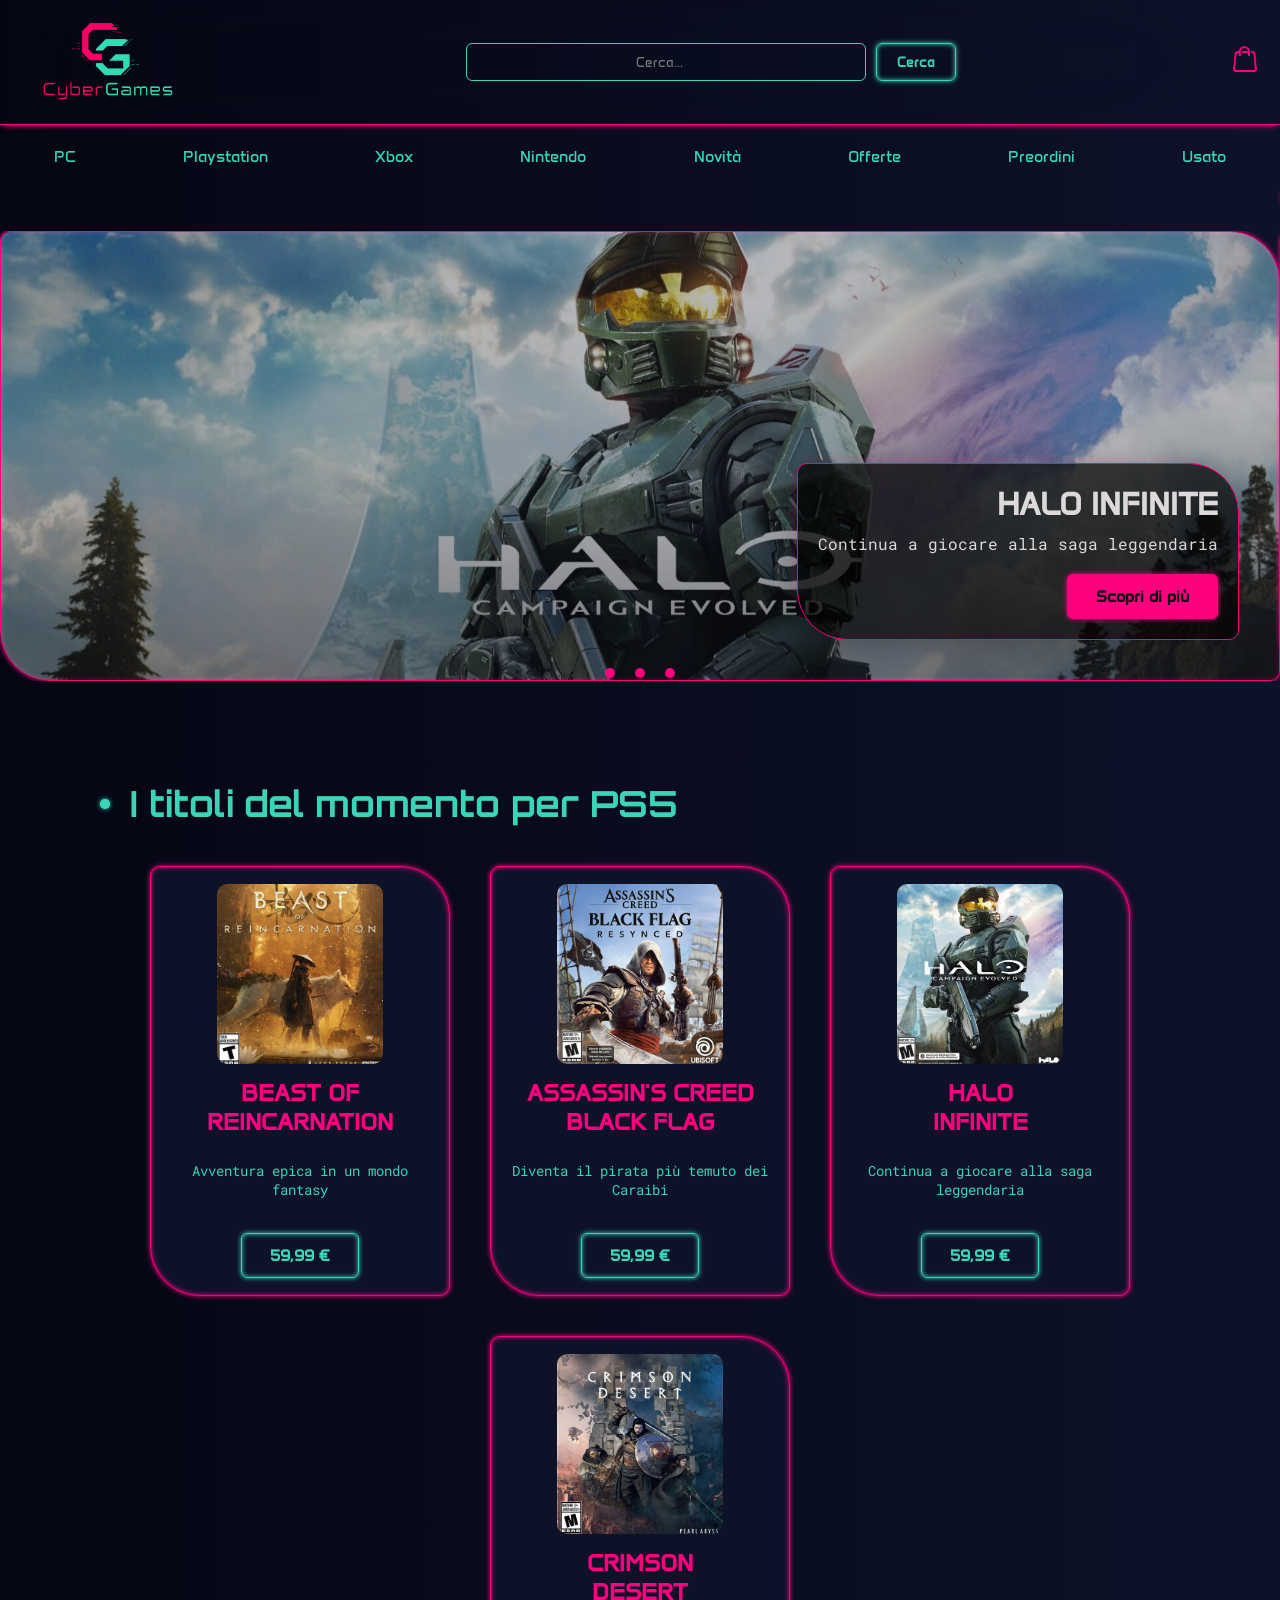
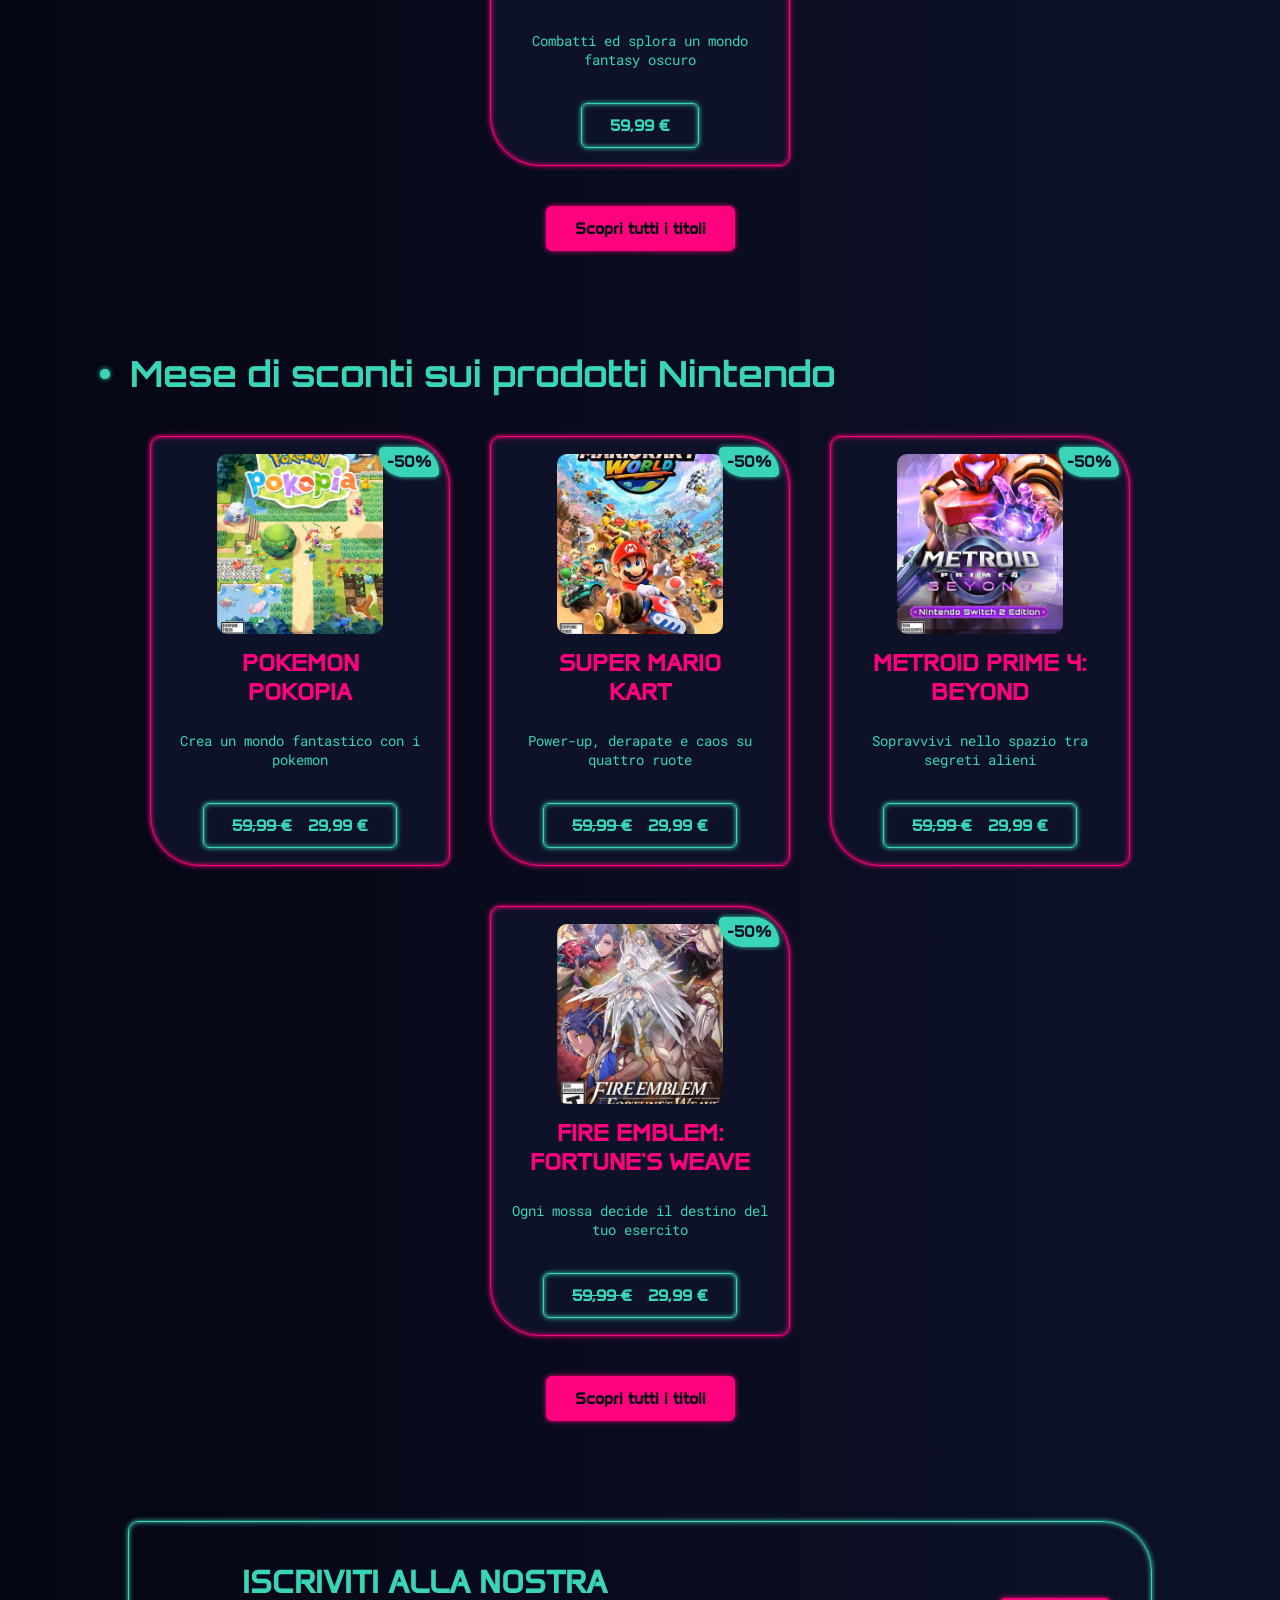
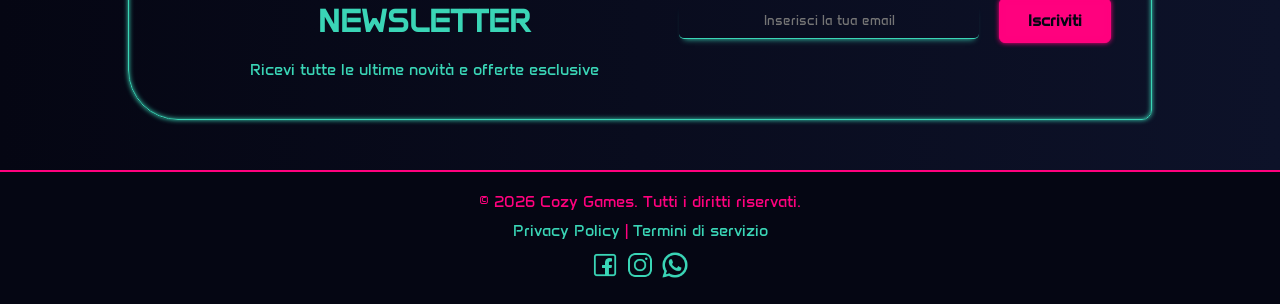
<file: index.html>
<!DOCTYPE html>
<html lang="it">

<head>
    <meta charset="UTF-8">
    <meta name="viewport" content="width=device-width, initial-scale=1.0">
    <title>CyberGames</title>
    <link rel="stylesheet" href="style.css">
    <link rel="preconnect" href="https://fonts.googleapis.com">
    <link rel="preconnect" href="https://fonts.gstatic.com" crossorigin>
    <link
        href="https://fonts.googleapis.com/css2?family=Anta&family=Orbitron:wght@400..900&family=Roboto+Mono:ital,wght@0,100..700;1,100..700&display=swap"
        rel="stylesheet">
</head>
<body>

    <input type="checkbox" id="nav-toggle" class="nav-toggle">

    <header>
        <a href="videogame.html"><img id="logo" src="images/logo.png" alt="logo"></a>
        <form id="search-form" role="search">
            <input type="search" placeholder="Cerca...">
            <button type="submit">Cerca</button>
        </form>
        <a href="#"><img src="icons/bag.png" alt="" class="icon-small"></a>
        <label for="nav-toggle" class="hamburger">
            <span></span>
            <span></span>
            <span></span>
        </label>
    </header>
    <nav>
        <ul>
            <li><a href="#">PC</a></li>
            <li><a href="#">Playstation</a></li>
            <li><a href="#">Xbox</a></li>
            <li><a href="#">Nintendo</a></li>
            <li><a href="#">Novità</a></li>
            <li><a href="#">Offerte</a></li>
            <li><a href="#">Preordini</a></li>
            <li><a href="#">Usato</a></li>
        </ul>
    </nav>

    <main>

        <!-- BANNER -->

        <div id="banner-header">
            <div class="testo-scorrevole">Solo per il mese di agosto sconti fino al 50% su tutti i titoli Nintendo</div>
        </div>

        <!-- CAROSSELLO -->

        <div class="slider-container">
            <input type="radio" name="slider" id="slide1" checked>
            <input type="radio" name="slider" id="slide2">
            <input type="radio" name="slider" id="slide3">
            <div class="image-container">
                <!-- Slide 1 -->
                <div class="slide">
                    <img src="images/halo-cover.jpg" class="slider-image" />
                    <div class="slide-overlay">
                        <h2>Halo Infinite</h2>
                        <p>Continua a giocare alla saga leggendaria</p>
                        <button type="button" class="slide-btn">Scopri di più</button>
                    </div>
                </div>
                <!-- Slide 2 -->
                <div class="slide">
                    <img src="images/beast-of-reincarnation-cover.jpg" class="slider-image" />
                    <div class="slide-overlay">
                        <h2>Beast of Reincarnation</h2>
                        <p>Avventura epica in un mondo fantasy</p>
                        <button type="button" class="slide-btn">Scopri di più</button>
                    </div>
                </div>
                <!-- Slide 3 -->
                <div class="slide">
                    <img src="images/assassin-s-creed-black-flag-resynced-pc-cover.jpg" class="slider-image" />
                    <div class="slide-overlay">
                        <h2>Assassin's Creed Black Flag</h2>
                        <p>Diventa il pirata più temuto</p>
                        <button type="button" class="slide-btn">Scopri di più</button>
                    </div>
                </div>

            </div>
            <div class="button-container">
                <label for="slide1" class="slider-change"></label>
                <label for="slide2" class="slider-change"></label>
                <label for="slide3" class="slider-change"></label>
            </div>
        </div>

        <div class="main-title">
            <span class="dot"></span>
            <h2>I titoli del momento per PS5</h2>
        </div>

        <div class="card-container">
            <div class="card card-ps5">
                <img src="images/beast-of-reincarnation-game.jpg" alt="Beast of Reincarnation cover">
                <h2>Beast of Reincarnation</h2>
                <p>Avventura epica in un mondo fantasy</p>
                <button type="button">59,99 €</button>
            </div>
            <div class="card card-ps5">
                <img src="images/assassin-s-creed-game.jpg" alt="Assassin's Creed Black Flag cover">
                <h2>Assassin's Creed Black Flag</h2>
                <p>Diventa il pirata più temuto dei Caraibi</p>
                <button type="button">59,99 €</button>
            </div>
            <div class="card card-ps5">
                <img src="images/halo-game.png" alt="Halo Infinite cover">
                <h2>Halo <br> Infinite</h2>
                <p>Continua a giocare alla saga leggendaria</p>
                <button type="button">59,99 €</button>
            </div>
            <div class="card card-ps5">
                <img src="images/crimson-desert-game.jpg" alt="Crimson Desert cover">
                <h2>Crimson <br> Desert</h2>
                <p>Combatti ed splora un mondo fantasy oscuro</p>
                <button type="button">59,99 €</button>
            </div>
        </div>

        <button type="button" class="generic-button">Scopri tutti i titoli</button>

        <div class="main-title">
            <span class="dot"></span>
            <h2>Mese di sconti sui prodotti Nintendo</h2>
        </div>

        <div class="card-container">
            <div class="card card-nintendo">
                <img src="images/pokopia-game.png" alt="Pokopia cover">
                <div class="sconto">-50%</div>
                <h2>Pokemon <br> Pokopia</h2>
                <p>Crea un mondo fantastico con i pokemon</p>
                <button type="button"><del>59,99 €</del>&emsp;29,99 €</button>
            </div>
            <div class="card card-nintendo">
                <img src="images/mario-kart-game.png" alt="Mario Kart cover">
                <div class="sconto">-50%</div>
                <h2>Super Mario <br> Kart</h2>
                <p>Power-up, derapate e caos su quattro ruote</p>
                <button type="button"><del>59,99 €</del>&emsp;29,99 €</button>
            </div>
            <div class="card card-nintendo">
                <img src="images/metroid-game-avif.png" alt="Metroid cover">
                <div class="sconto">-50%</div>
                <h2>Metroid Prime 4: Beyond</h2>
                <p>Sopravvivi nello spazio tra segreti alieni</p>
                <button type="button"><del>59,99 €</del>&emsp;29,99 €</button>
            </div>
            <div class="card card-nintendo">
                <img src="images/fire-emblem.png" alt="Fire Emblem cover">
                <div class="sconto">-50%</div>
                <h2>Fire Emblem: Fortune's Weave</h2>
                <p>Ogni mossa decide il destino del tuo esercito</p>
                <button type="button"><del>59,99 €</del>&emsp;29,99 €</button>
            </div>
        </div>

        <button type="button" class="generic-button">Scopri tutti i titoli</button>

        <div id="newsletter-container">
            <div id="newsletter-caption">
                <h2>Iscriviti alla nostra newsletter</h2>
                <p>Ricevi tutte le ultime novità e offerte esclusive</p>
            </div>
            <form id="newsletter-form">
                <input type="email" placeholder="Inserisci la tua email" required>
                <button type="submit" class="generic-button">Iscriviti</button>
            </form>
        </div>
    </main>
    <footer>
        <div>
            <p>&copy; 2026 Cozy Games. Tutti i diritti riservati.</p>
        </div>
        <div>
            <a href="#">Privacy Policy</a> | <a href="#">Termini di servizio</a>
        </div>
        <div>
            <a href="#"><img src="icons/facebook.png" alt="" class="icon-small"></a>
            <a href="#"><img src="icons/instagram.png" alt="" class="icon-small"></a>
            <a href="#"><img src="icons/whatsapp.png" alt="" class="icon-small"></a>
        </div>
    </footer>

</body>

</html>
</file>
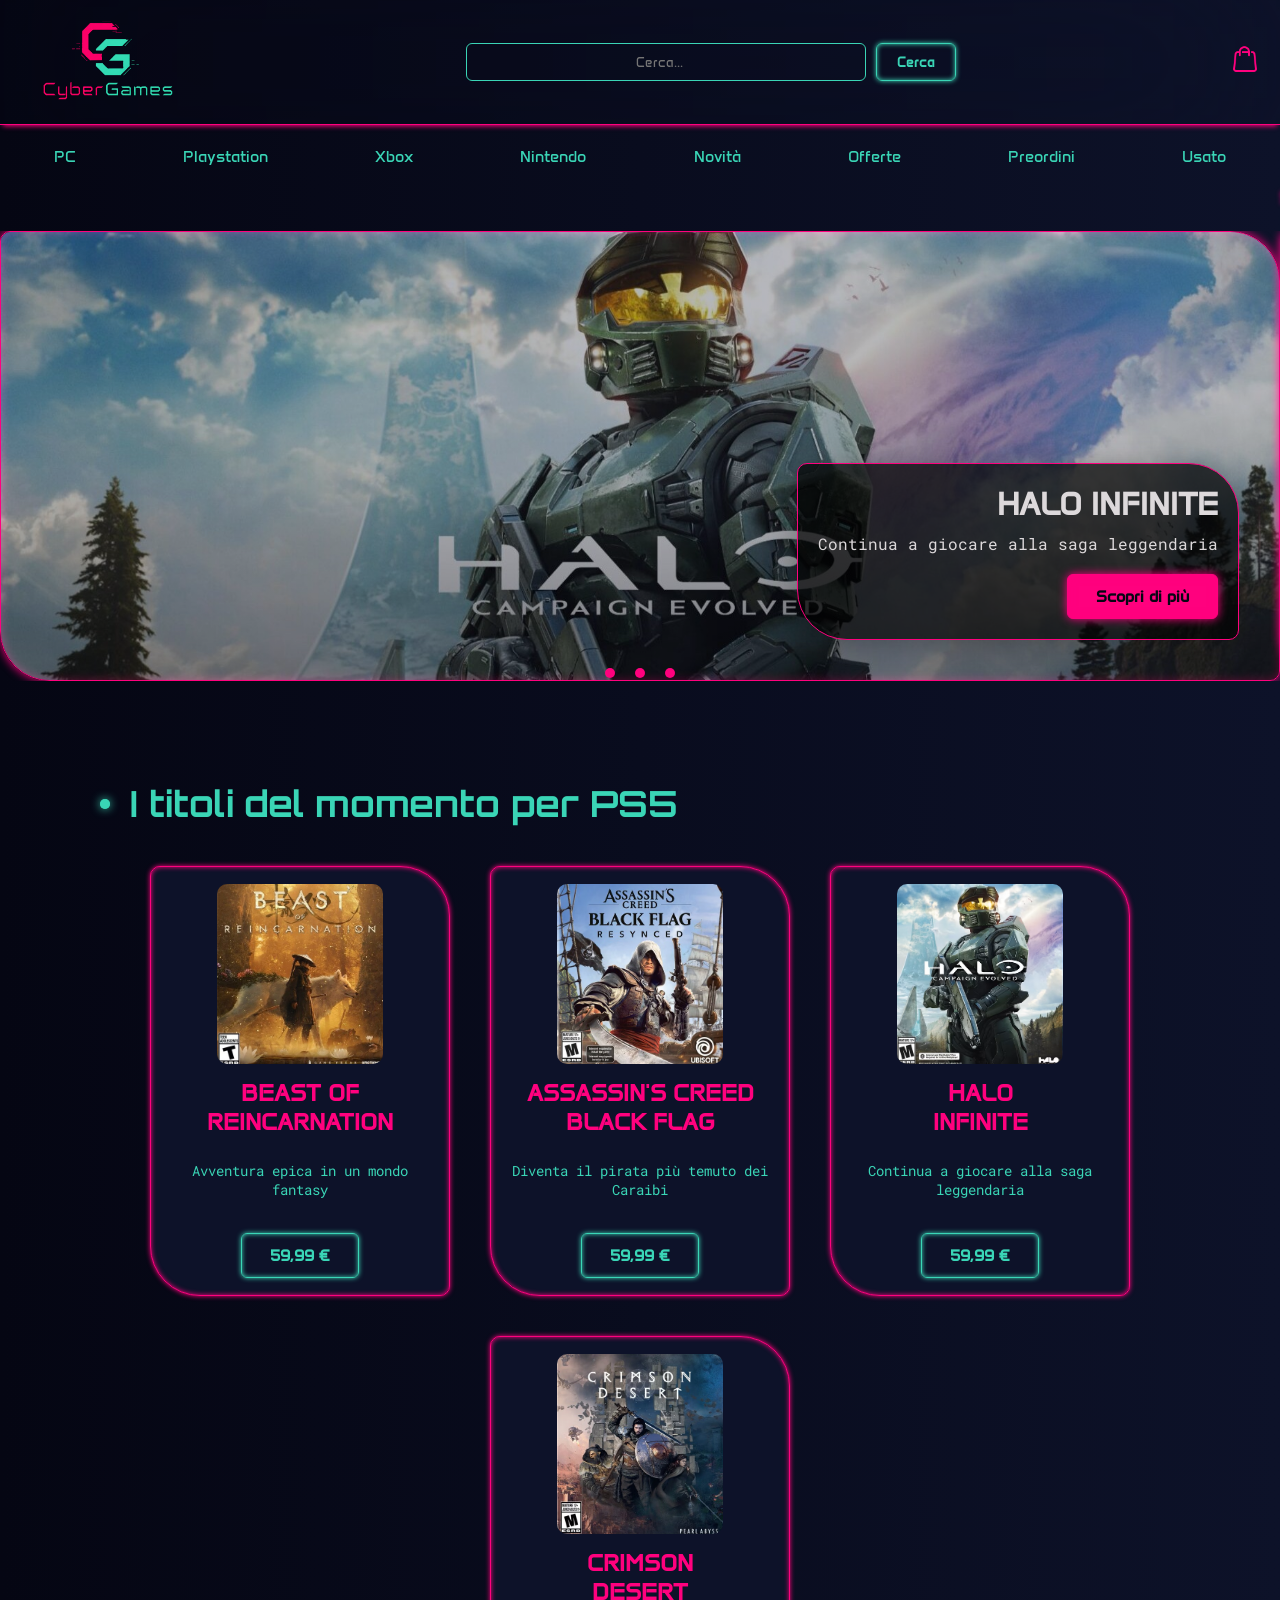
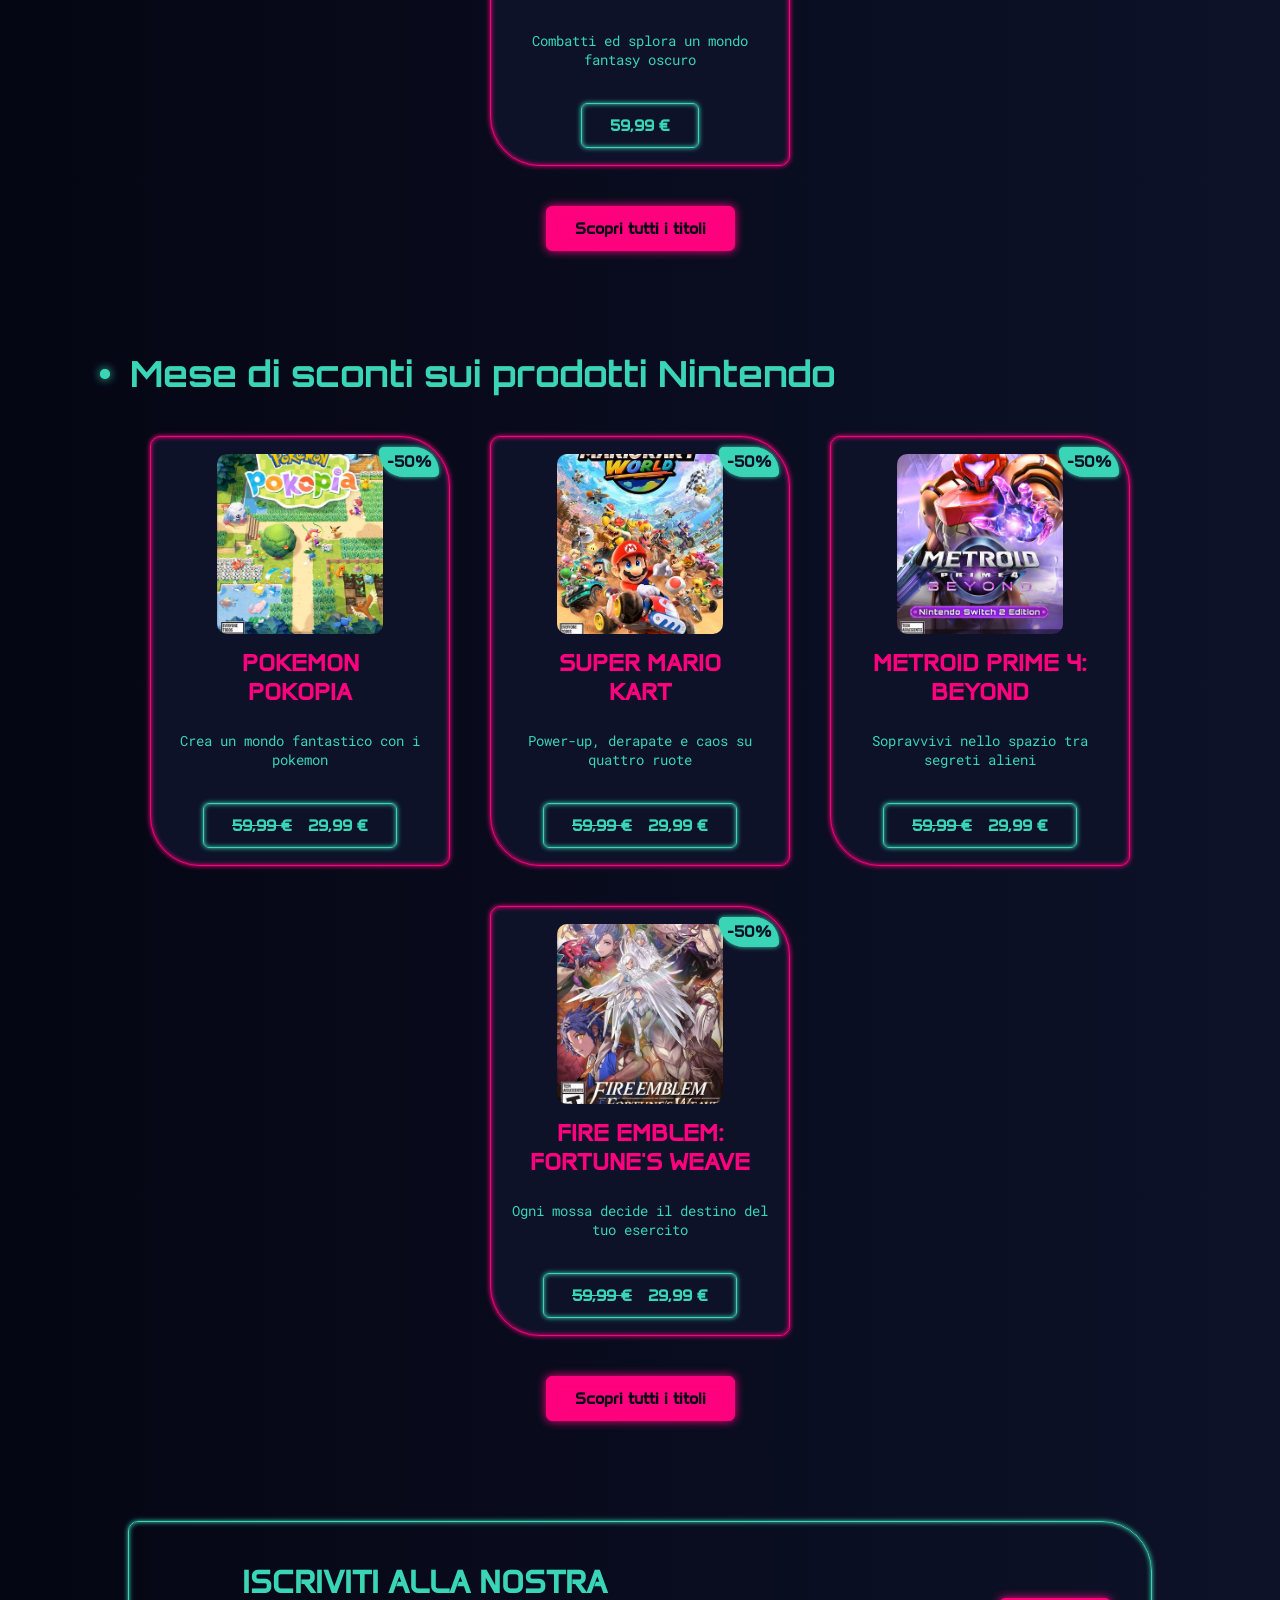
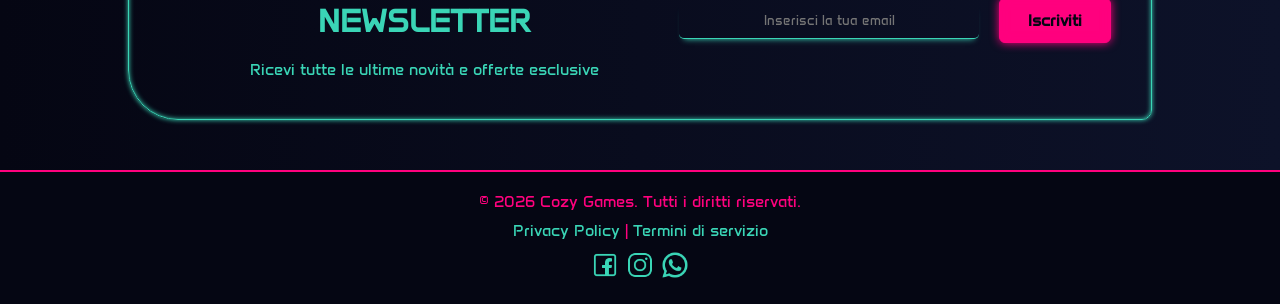
<file: videogame.html>
<!DOCTYPE html>
<html lang="it">

<head>
    <meta charset="UTF-8">
    <meta name="viewport" content="width=device-width, initial-scale=1.0">
    <title>Videogame e-commerce</title>
    <link rel="stylesheet" href="videogame.css">
    <link rel="preconnect" href="https://fonts.googleapis.com">
    <link rel="preconnect" href="https://fonts.gstatic.com" crossorigin>
    <link
        href="https://fonts.googleapis.com/css2?family=Anta&family=Orbitron:wght@400..900&family=Roboto+Mono:ital,wght@0,100..700;1,100..700&display=swap"
        rel="stylesheet">
</head>
<body>

    <input type="checkbox" id="nav-toggle" class="nav-toggle">

    <header>
        <a href="videogame.html"><img id="logo" src="images/logo.png" alt="logo"></a>
        <form id="search-form" role="search">
            <input type="search" placeholder="Cerca...">
            <button type="submit">Cerca</button>
        </form>
        <a href="#"><img src="icons/bag.png" alt="" class="icon-small"></a>
        <label for="nav-toggle" class="hamburger">
            <span></span>
            <span></span>
            <span></span>
        </label>
    </header>
    <nav>
        <ul>
            <li><a href="#">PC</a></li>
            <li><a href="#">Playstation</a></li>
            <li><a href="#">Xbox</a></li>
            <li><a href="#">Nintendo</a></li>
            <li><a href="#">Novità</a></li>
            <li><a href="#">Offerte</a></li>
            <li><a href="#">Preordini</a></li>
            <li><a href="#">Usato</a></li>
        </ul>
    </nav>

    <main>

        <!-- BANNER -->

        <div id="banner-header">
            <div class="testo-scorrevole">Solo per il mese di agosto sconti fino al 50% su tutti i titoli Nintendo</div>
        </div>

        <!-- CAROSSELLO -->

        <div class="slider-container">
            <input type="radio" name="slider" id="slide1" checked>
            <input type="radio" name="slider" id="slide2">
            <input type="radio" name="slider" id="slide3">
            <div class="image-container">
                <!-- Slide 1 -->
                <div class="slide">
                    <img src="images/halo-cover.jpg" class="slider-image" />
                    <div class="slide-overlay">
                        <h2>Halo Infinite</h2>
                        <p>Continua a giocare alla saga leggendaria</p>
                        <button type="button" class="slide-btn">Scopri di più</button>
                    </div>
                </div>
                <!-- Slide 2 -->
                <div class="slide">
                    <img src="images/beast-of-reincarnation-cover.jpg" class="slider-image" />
                    <div class="slide-overlay">
                        <h2>Beast of Reincarnation</h2>
                        <p>Avventura epica in un mondo fantasy</p>
                        <button type="button" class="slide-btn">Scopri di più</button>
                    </div>
                </div>
                <!-- Slide 3 -->
                <div class="slide">
                    <img src="images/assassin-s-creed-black-flag-resynced-pc-cover.jpg" class="slider-image" />
                    <div class="slide-overlay">
                        <h2>Assassin's Creed Black Flag</h2>
                        <p>Diventa il pirata più temuto dei Caraibi</p>
                        <button type="button" class="slide-btn">Scopri di più</button>
                    </div>
                </div>

            </div>
            <div class="button-container">
                <label for="slide1" class="slider-change"></label>
                <label for="slide2" class="slider-change"></label>
                <label for="slide3" class="slider-change"></label>
            </div>
        </div>

        <div class="main-title">
            <span class="dot"></span>
            <h2>I titoli del momento per PS5</h2>
        </div>

        <div class="card-container">
            <div class="card card-ps5">
                <img src="images/beast-of-reincarnation-game.jpg" alt="Beast of Reincarnation cover">
                <h2>Beast of Reincarnation</h2>
                <p>Avventura epica in un mondo fantasy</p>
                <button type="button">59,99 €</button>
            </div>
            <div class="card card-ps5">
                <img src="images/assassin-s-creed-game.jpg" alt="Assassin's Creed Black Flag cover">
                <h2>Assassin's Creed Black Flag</h2>
                <p>Diventa il pirata più temuto dei Caraibi</p>
                <button type="button">59,99 €</button>
            </div>
            <div class="card card-ps5">
                <img src="images/halo-game.png" alt="Halo Infinite cover">
                <h2>Halo <br> Infinite</h2>
                <p>Continua a giocare alla saga leggendaria</p>
                <button type="button">59,99 €</button>
            </div>
            <div class="card card-ps5">
                <img src="images/crimson-desert-game.jpg" alt="Crimson Desert cover">
                <h2>Crimson <br> Desert</h2>
                <p>Combatti ed splora un mondo fantasy oscuro</p>
                <button type="button">59,99 €</button>
            </div>
        </div>

        <button type="button" class="generic-button">Scopri tutti i titoli</button>

        <div class="main-title">
            <span class="dot"></span>
            <h2>Mese di sconti sui prodotti Nintendo</h2>
        </div>

        <div class="card-container">
            <div class="card card-nintendo">
                <img src="images/pokopia-game.png" alt="Pokopia cover">
                <div class="sconto">-50%</div>
                <h2>Pokemon <br> Pokopia</h2>
                <p>Crea un mondo fantastico con i pokemon</p>
                <button type="button"><del>59,99 €</del>&emsp;29,99 €</button>
            </div>
            <div class="card card-nintendo">
                <img src="images/mario-kart-game.png" alt="Mario Kart cover">
                <div class="sconto">-50%</div>
                <h2>Super Mario <br> Kart</h2>
                <p>Power-up, derapate e caos su quattro ruote</p>
                <button type="button"><del>59,99 €</del>&emsp;29,99 €</button>
            </div>
            <div class="card card-nintendo">
                <img src="images/metroid-game-avif.png" alt="Metroid cover">
                <div class="sconto">-50%</div>
                <h2>Metroid Prime 4: Beyond</h2>
                <p>Sopravvivi nello spazio tra segreti alieni</p>
                <button type="button"><del>59,99 €</del>&emsp;29,99 €</button>
            </div>
            <div class="card card-nintendo">
                <img src="images/fire-emblem.png" alt="Fire Emblem cover">
                <div class="sconto">-50%</div>
                <h2>Fire Emblem: Fortune's Weave</h2>
                <p>Ogni mossa decide il destino del tuo esercito</p>
                <button type="button"><del>59,99 €</del>&emsp;29,99 €</button>
            </div>
        </div>

        <button type="button" class="generic-button">Scopri tutti i titoli</button>

        <div id="newsletter-container">
            <div id="newsletter-caption">
                <h2>Iscriviti alla nostra newsletter</h2>
                <p>Ricevi tutte le ultime novità e offerte esclusive</p>
            </div>
            <form id="newsletter-form">
                <input type="email" placeholder="Inserisci la tua email" required>
                <button type="submit" class="generic-button">Iscriviti</button>
            </form>
        </div>
    </main>
    <footer>
        <div>
            <p>&copy; 2026 Cozy Games. Tutti i diritti riservati.</p>
        </div>
        <div>
            <a href="#">Privacy Policy</a> | <a href="#">Termini di servizio</a>
        </div>
        <div>
            <a href="#"><img src="icons/facebook.png" alt="" class="icon-small"></a>
            <a href="#"><img src="icons/instagram.png" alt="" class="icon-small"></a>
            <a href="#"><img src="icons/whatsapp.png" alt="" class="icon-small"></a>
        </div>
    </footer>

</body>

</html>
</file>
<file: style.css>
:root {
    --primary-color: #ff017e;
    --secondary-color: #3ad5b6;
    --tertiary-color: #ddd9db;
    --background-color: #050613;
    --background-color-2: #0d1229;


    --font-primary: 'Roboto Mono', monospace;
    --font-secondary: Anta, sans-serif;
    --font-titles: Orbitron, sans-serif;
}

* {
    margin: 0;
    padding: 0;
    box-sizing: border-box;
}

body {
    margin: 0;
    padding: 0;
    font-family: var(--font-primary);
    background-image: linear-gradient(to right, var(--background-color), var(--background-color-2));
    width: 100%;
}

/* TITOLI PRINCIPALI */

.dot {
    display: inline-block;
    width: 10px;
    height: 10px;
    border-radius: 50%;
    background-color: var(--secondary-color);
    flex-shrink: 0;
    box-shadow: 0 0 5px var(--secondary-color), inset 0 0 5px var(--secondary-color);
    animation: pulse 2s ease-in-out infinite;
}

@keyframes pulse {
    0% {
        transform: scale(1);
    }

    50% {
        transform: scale(1.2);
    }

    100% {
        transform: scale(1);
    }
}

.main-title{
    display: flex;
    flex-direction: row;
    justify-content: flex-start;
    gap: 20px;
    align-items: center;
    margin-bottom: 40px;
    margin-left: 100px;
    font-family: var(--font-titles);
    font-size: x-large;
    color: var(--secondary-color);
    text-align: left;
}

/* ICONE */

.icon-small {
    width: 30px;
    height: 30px;
}

.icon-account {
    width: 50px;
    height: 50px;
}

.generic-button {
    display: block;
    margin: 20px auto;
    padding: 12px 28px;
    background-color: var(--primary-color);
    color: var(--background-color);
    font-family: var(--font-secondary);
    font-size: medium;
    border: 1px solid var(--primary-color);
    box-shadow: 0 0 5px var(--primary-color), inset 0 0 5px var(--primary-color);
    font-weight: 700;
    border-radius: 6px;
    text-decoration: none;
    text-align: center;
    cursor: pointer;
    margin-bottom: 100px;
    transition: scale 0.2s ease;
}

.generic-button:hover {
    scale: 1.1;
}

.generic-button:active {
    scale: 0.9;

}

/* HEADER */

header {
    color: var(--tertiary-color);
    display: flex;
    flex-direction: row;
    justify-content: space-between;
    align-items: center;
    padding: 20px;
    position: sticky;
    top: 0;
    z-index: 1000;
    width: 100%;
    backdrop-filter: blur(100px);
    border-bottom: 1px solid var(--primary-color);
    box-shadow: 0 4px 5px -3px var(--primary-color);
    width: 100%;
}

header input {
    background-color: transparent;
    border-radius: 6px;
    color: var(--secondary-color);
    font-family: var(--font-secondary);
    border: 1px solid var(--secondary-color);
    padding: 10px;
    width: 400px;
}

header input:focus {
    border: 3px solid var(--secondary-color);
    outline: none;
}

header button {
    background-color: transparent;
    font-family: var(--font-secondary);
    color: var(--secondary-color);
    font-weight: 700;
    border-radius: 6px;
    border: 1px solid var(--secondary-color);
    padding: 10px 20px;
    box-shadow: 0 0 5px var(--secondary-color), inset 0 0 5px var(--secondary-color);
    cursor: pointer;
    transition: scale 0.2s ease;
}

header button:hover {
    background-color: var(--secondary-color);
    color: var(--background-color-2);
}

header button:active {
    scale: 0.9;
}

/* HAMBURGER MENU */

.nav-toggle {
    display: none;
}

.hamburger {
    display: none;
    flex-direction: column;
    justify-content: space-between;
    width: 28px;
    height: 20px;
    position: relative;
    z-index: 1001;
    cursor: pointer;
}

.hamburger span {
    display: block;
    height: 3px;
    width: 100%;
    background-color: var(--secondary-color);
    border-radius: 2px;
    box-shadow: 0 0 5px var(--secondary-color);
    transition: transform 0.3s ease, opacity 0.3s ease;
}

#nav-toggle:checked~header .hamburger span:nth-child(1) {
    transform: translateY(8.5px) rotate(45deg);
}

#nav-toggle:checked~header .hamburger span:nth-child(2) {
    opacity: 0;
}

#nav-toggle:checked~header .hamburger span:nth-child(3) {
    transform: translateY(-8.5px) rotate(-45deg);
}

#logo {
    height: 80px;
}

/* NAVBAR */

nav a {
    color: var(--secondary-color);
    text-decoration: none;
    font-family: var(--font-secondary);
}

nav a:hover {
    color: var(--primary-color);
}

nav ul {
    list-style: none;
    display: flex;
    flex-direction: row;
    padding-top:20px;
    justify-content: space-around;
    align-items: center;
}

/* BANNER */

#banner-header {
    width: 100%;
    height: 25px;
    background-color: transparent;
    overflow: hidden;
    white-space: nowrap;
    box-sizing: border-box;
    border: none;
    margin: 20px auto;
}

.testo-scorrevole {
    display: inline-block;
    padding-left: 100%;
    animation: scorri 40s linear infinite;
    letter-spacing: 0.1em;
    color: var(--primary-color);
    font-family: var(--font-secondary);
    font-weight: 700;
    text-transform: uppercase;
    text-shadow:
        0 0 5px var(--primary-color);
}

.testo-scorrevole:hover {
    animation-play-state: paused;
}

@keyframes scorri {
    0% {
        transform: translate(0, 0);
    }

    100% {
        transform: translate(-100%, 0);
    }
}

/* CAROSSELLO */

.slide>img {
    filter: opacity(70%);
}

.slider-container input[type="radio"] {
    display: none;
}

/* Contenitore esterno del carosello */
.slider-container {
    width: 100%;
    height: 450px;
    text-align: center;
    overflow: hidden;
    margin-bottom: 100px;
    position: relative;
}

/* Contenitore che tiene le 3 slide affiancate */
.image-container {
    width: 300%;
    height: 450px;
    display: flex;
    transition: transform 0.5s ease-in-out;
}

/* Contenitore di ogni singola slide */
.slide {
    width: calc(300% / 3);
    height: auto;
    position: relative;
    /* Necessario per posizionare l'overlay */
    border: 1px solid var(--primary-color);
    border-radius: 10px 50px 10px 50px;
    overflow: hidden;
    box-shadow: 0 0 5px var(--primary-color), inset 0 0 5px var(--primary-color);
}

/* Ogni immagine del carosello occupa 1/3 del contenitore */
.slider-image {
    width: calc(300% / 3);
    /* 100% per 3 immagini */
    height: 100%;
    object-fit: cover;
    /* Per mantenere le dimensioni originali delle immagini */
}

/*Posizionamento delle slide: si usa :checked sui radio button. Cliccando 
il <label> corrispondente, il radio si seleziona e queste regole spostano
il contenitore delle slide orizzontalmente.*/
#slide1:checked~.image-container {
    transform: translateX(0);
}

#slide2:checked~.image-container {
    transform: translateX(calc(-100% / 3));
}

#slide3:checked~.image-container {
    transform: translateX(calc(-200% / 3));
}

/* Contenitore dei pallini, posizionato sopra il carosello */
.button-container {
    position: relative;
    top: -20px;
}

/* Stile di ogni pallino */
.slider-change {
    display: inline-block;
    height: 10px;
    width: 10px;
    border-radius: 5px;
    background-color: var(--primary-color);
    cursor: pointer;
    margin: 0 5px;
    position: relative;
}

.slider-change:hover {
    box-shadow: 0 0 5px var(--primary-color), inset 0 0 5px var(--primary-color);
}

/* Overlay con testo e bottone */
.slide-overlay {
    position: absolute;
    bottom: 40px;
    right: 40px;
    color: var(--tertiary-color);
    text-align: right;
    z-index: 10;
    /* Sopra l'immagine */
    border-radius: 10px;
    padding: 20px;
    background: rgba(0, 0, 0, 0.70);
    border: 1px solid var(--primary-color);
    border-radius: 10px 50px 10px 50px;
    box-shadow: 0 8px 32px rgba(0, 0, 0, 0.3);

}

.slide-overlay h2 {
    font-family: var(--font-secondary);
    text-transform: uppercase;
    font-size: 32px;
    margin-bottom: 10px;
}

.slide-overlay p {
    font-family: var(--font-primary);
    font-size: 16px;
    margin-bottom: 20px;
}

/* Bottone stilizzato dentro l'overlay */
.slide-btn {
    padding: 12px 28px;
    background-color: var(--primary-color);
    color: var(--background-color);
    font-family: var(--font-secondary);
    border: 1px solid var(--primary-color);
    box-shadow: 0 0 5px var(--primary-color), inset 0 0 5px var(--primary-color);
    cursor: pointer;
    font-weight: 700;
    font-size: medium;
    border-radius: 6px;
    transition: scale 0.2s ease;
}

.slide-btn:hover {
    scale: 1.1;
}

.slide-btn:active {
    scale: 0.9;
}

/* CARDS */

.card {
    width: 300px;
    height: 430px;
    overflow: hidden;
    background-color: var(--background-color-2);
    border-radius: 10px;
    padding: 10px;
    text-align: center;
    display: flex;
    flex-direction: column;
    justify-content: space-around;
    align-items: center;
    border: 1px solid var(--primary-color);
    border-radius: 10px 50px 10px 50px;
    box-shadow: 0 0 5px var(--primary-color), inset 0 0 5px var(--primary-color);
}

.card>img {
    width: 60%;
    height: 180px;
    object-fit: cover;
    border-radius: 10px;
    transition: transform 0.3s ease;

}

.card>img:hover {
    transform: scale(1.1);
}

.card>h2 {
    font-family: var(--font-secondary);
    text-transform: uppercase;
    color: var(--primary-color);
    font-size: 24px;
    margin-bottom: 10px;
}

.card>p {
    font-family: var(--font-primary);
    font-size: 14px;
    margin-bottom: 20px;
    color: var(--secondary-color);
}

.card>button {
    padding: 12px 28px;
    background-color: transparent;
    color: var(--secondary-color);
    border: 1px solid var(--secondary-color);
    box-shadow: 0 0 5px var(--secondary-color), inset 0 0 5px var(--secondary-color);
    cursor: pointer;
    font-family: var(--font-secondary);
    font-weight: 700;
    border-radius: 6px;
    font-size: medium;
}

.card>button:hover {
    background-color: var(--secondary-color);
    color: var(--background-color-2);
}

.card>button:active {
    scale: 0.9;
}

.card-container {
    display: flex;
    flex-wrap: wrap;
    justify-content: center;
    align-items: stretch;
    gap: 40px;
    margin-bottom: 40px;
}

.card-ps5 {
    height: 430px;
}

.card-nintendo {
    position: relative;
}

.sconto {
    position: absolute;
    border-radius: 10px 50px 10px 50px;
    top: 10px;
    right: 10px;
    background-color: var(--secondary-color);
    box-shadow: 0 0 5px var(--secondary-color), inset 0 0 5px var(--secondary-color);
    height: 30px;
    width: 60px;
    z-index: 10;
    color: var(--background-color-2);
    font-family: var(--font-secondary);
    font-weight: bold;
    padding: 5px;
}

/* NEWSLETTER */

#newsletter-container {
    display: flex;
    flex-direction: row;
    justify-content: space-between;
    align-items: center;
    background: transparent;
    border: 1px solid var(--secondary-color);
    box-shadow: 0 0 5px var(--secondary-color), inset 0 0 5px var(--secondary-color);
    padding: 40px;
    text-align: center;
    border-radius: 10px 50px 10px 50px;
    margin: 50px auto;
    width: 80%;
    font-family: var(--font-primary);
}

#newsletter-container h2 {
    font-family: var(--font-secondary);
    color: var(--secondary-color);
    font-size: 32px;
    margin-bottom: 20px;
    text-transform: uppercase;
}

#newsletter-container p {
    color: var(--secondary-color);
    font-family: var(--font-secondary);
}

#newsletter-container button {
    margin: 0;
}

#newsletter-container input[type="email"] {
    padding: 10px;
    border-radius: 5px;
    border: none;
    width: 300px;
    background-color: transparent;
    border-bottom: 1px solid var(--secondary-color);
    box-shadow: 0 5px 6px -5px var(--secondary-color);
    color: var(--secondary-color);
    font-family: var(--font-secondary);
}

#newsletter-container input:focus {
    border: 3px solid var(--secondary-color);
    outline: none;
}

::placeholder {
    font-family: var(--font-secondary);
    text-align: center;
}

#newsletter-form {
    display: flex;
    flex-direction: row;
    justify-content: space-between;
    align-items: center;
    gap: 20px;
}

/* FOOTER */

footer {
    background-color: var(--background-color);
    color: var(--primary-color);
    text-align: center;
    display: flex;
    flex-direction: column;
    gap: 10px;
    padding: 20px;
    font-family: var(--font-secondary);
    border-top: 2px solid var(--primary-color);
    box-shadow: 0 4px 5px -3px var(--primary-color);
    width: 100%;
}

footer a {
    color: var(--secondary-color);
    text-decoration: none;
}

footer a:hover {
    color: var(--secondary-color-hover);
}

footer img:hover {
    scale: 1.1;
}

/* RESPONSIVE */

/* tablet */

@media screen and (min-width: 481px) and (max-width: 1024px) {

    header {
        display: flex;
        flex-direction: row;
        justify-content: space-between;
        align-items: center;
    }

    nav {
        display: flex;
        flex-direction: row;
        justify-content: center;
        align-items: center;
    }

    nav ul {
        display: flex;
        flex-direction: row;
        justify-content: center;
        align-items: center;
        gap: 15px;
    }

    .main-title {
        margin: 0 0 50px 40px;
        text-align: center;
    }

    .slider-container {
        height: 380px;
    }

    .image-container {
        height: 380px;
    }

    .card {
        width: 45%;
        min-width: 260px;
    }

    #newsletter-container {
        flex-direction: column;
        gap: 20px;
        align-items: center;
        justify-content: space-between;
    }

    #newsletter-container input[type="email"] {
        width: 100%;
    }

}

/* mobile */

@media screen and (max-width: 480px) {

    header {
        flex-direction: column;
        justify-content: center;
        align-items: center;
        gap: 20px;
        position: static !important;
    }

    header input {
        width: 230px;
    }

    #banner-header{
        margin: 10px auto 10px;
    }

    .hamburger {
        display: flex;
    }

    nav {
        flex-direction: column;
        align-items: center;
        justify-content: space-around;
        gap: 10px;
        height: auto;
        max-height: 0;
        position: relative;
        z-index: 999;
        border-bottom: none;
        overflow: hidden;
        transition: max-height 0.3s ease;
        padding: 10px;
    }

    #nav-toggle:checked~nav {
        max-height: 800px;
        border-bottom: 1px solid var(--primary-color);
        box-shadow: 0 0 5px var(--primary-color), inset 0 0 5px var(--primary-color);
    }

    nav ul {
        flex-direction: column;
    }

    nav li {
        padding: 10px;
    }

    nav ul li {
        display: block;
        text-align: center;
        padding: 10px;
        font-size: large;
    }

    nav ul li:last-child {
        border-bottom: none;
    }

    .slider-container {
        height: 240px;
        margin-top: 20px;
        margin-bottom: 50px;
    }

    .image-container {
        height: 240px;
    }

    .slide-overlay {
        margin-right: 5px;
        right: 10px;
        width: 90%;
        height: 75%;
    }

    .slide-overlay h2 {
        font-size: 20px;
    }

    .slide-overlay p {
        font-size: 13px;
    }

    .main-title {
        margin: 30px 15px;
        text-align: center;
        font-size: large;
        align-items: center;
    }

    .dot{
        display: none;
    }

    .card-container {
        gap: 20px;
    }

    .card {
        width: 90%;
    }

    .generic-button {
        margin-bottom: 50px;
    }

    #newsletter-container {
        flex-direction: column;
        gap: 20px;
        align-items: center;
        justify-content: space-between;
        width: 90%;
    }

    #newsletter-form {
        flex-direction: column;
    }

    #newsletter-container input[type="email"] {
        width: 100%;
        margin-bottom: 20px;
    }

    footer p {
        font-size: 14px;
    }

}
</file>
<file: videogame.css>
:root {
    --primary-color: #ff017e;
    --secondary-color: #3ad5b6;
    --tertiary-color: #ddd9db;
    --background-color: #050613;
    --background-color-2: #0d1229;


    --font-primary: 'Roboto Mono', monospace;
    --font-secondary: Anta, sans-serif;
    --font-titles: Orbitron, sans-serif;
}

* {
    margin: 0;
    padding: 0;
    box-sizing: border-box;
}

body {
    margin: 0;
    padding: 0;
    font-family: var(--font-primary);
    background-image: linear-gradient(to right, var(--background-color), var(--background-color-2));
    width: 100%;
}

/* TITOLI PRINCIPALI */

.dot {
    display: inline-block;
    width: 10px;
    height: 10px;
    border-radius: 50%;
    background-color: var(--secondary-color);
    flex-shrink: 0;
    box-shadow: 0 0 10px var(--secondary-color), inset 0 0 10px var(--secondary-color);
    animation: pulse 2s ease-in-out infinite;
}

@keyframes pulse {
    0% {
        transform: scale(1);
    }

    50% {
        transform: scale(1.2);
    }

    100% {
        transform: scale(1);
    }
}

.main-title{
    display: flex;
    flex-direction: row;
    justify-content: flex-start;
    gap: 20px;
    align-items: center;
    margin-bottom: 40px;
    margin-left: 100px;
    font-family: var(--font-titles);
    font-size: x-large;
    color: var(--secondary-color);
    text-align: left;
}

/* ICONE */

.icon-small {
    width: 30px;
    height: 30px;
}

.icon-account {
    width: 50px;
    height: 50px;
}

.generic-button {
    display: block;
    margin: 20px auto;
    padding: 12px 28px;
    background-color: var(--primary-color);
    color: var(--background-color);
    font-family: var(--font-secondary);
    font-size: medium;
    border: 1px solid var(--primary-color);
    box-shadow: 0 0 10px var(--primary-color), inset 0 0 10px var(--primary-color);
    font-weight: 700;
    border-radius: 6px;
    text-decoration: none;
    text-align: center;
    cursor: pointer;
    margin-bottom: 100px;
    transition: scale 0.2s ease;
}

.generic-button:hover {
    scale: 1.1;
}

.generic-button:active {
    scale: 0.9;

}

/* HEADER */

header {
    color: var(--tertiary-color);
    display: flex;
    flex-direction: row;
    justify-content: space-between;
    align-items: center;
    padding: 20px;
    position: sticky;
    top: 0;
    z-index: 1000;
    width: 100%;
    backdrop-filter: blur(100px);
    border-bottom: 1px solid var(--primary-color);
    box-shadow: 0 4px 5px -3px var(--primary-color);
    width: 100%;
}

header input {
    background-color: transparent;
    border-radius: 6px;
    color: var(--secondary-color);
    font-family: var(--font-secondary);
    border: 1px solid var(--secondary-color);
    padding: 10px;
    width: 400px;
}

header input:focus {
    border: 3px solid var(--secondary-color);
    outline: none;
}

header button {
    background-color: transparent;
    font-family: var(--font-secondary);
    color: var(--secondary-color);
    font-weight: 700;
    border-radius: 6px;
    border: 1px solid var(--secondary-color);
    padding: 10px 20px;
    box-shadow: 0 0 5px var(--secondary-color), inset 0 0 5px var(--secondary-color);
    cursor: pointer;
    transition: scale 0.2s ease;
}

header button:hover {
    background-color: var(--secondary-color);
    color: var(--background-color-2);
}

header button:active {
    scale: 0.9;
}

/* HAMBURGER MENU */

.nav-toggle {
    display: none;
}

.hamburger {
    display: none;
    flex-direction: column;
    justify-content: space-between;
    width: 28px;
    height: 20px;
    position: relative;
    z-index: 1001;
    cursor: pointer;
}

.hamburger span {
    display: block;
    height: 3px;
    width: 100%;
    background-color: var(--secondary-color);
    border-radius: 2px;
    box-shadow: 0 0 5px var(--secondary-color);
    transition: transform 0.3s ease, opacity 0.3s ease;
}

#nav-toggle:checked~header .hamburger span:nth-child(1) {
    transform: translateY(8.5px) rotate(45deg);
}

#nav-toggle:checked~header .hamburger span:nth-child(2) {
    opacity: 0;
}

#nav-toggle:checked~header .hamburger span:nth-child(3) {
    transform: translateY(-8.5px) rotate(-45deg);
}

#logo {
    height: 80px;
}

/* NAVBAR */

nav a {
    color: var(--secondary-color);
    text-decoration: none;
    font-family: var(--font-secondary);
}

nav a:hover {
    color: var(--primary-color);
}

nav ul {
    list-style: none;
    display: flex;
    flex-direction: row;
    padding-top:20px;
    justify-content: space-around;
    align-items: center;
}

/* BANNER */

#banner-header {
    width: 100%;
    height: 25px;
    background-color: transparent;
    overflow: hidden;
    white-space: nowrap;
    box-sizing: border-box;
    border: none;
    margin: 20px auto;
}

.testo-scorrevole {
    display: inline-block;
    padding-left: 100%;
    animation: scorri 40s linear infinite;
    letter-spacing: 0.1em;
    color: var(--primary-color);
    font-family: var(--font-secondary);
    font-weight: 700;
    text-transform: uppercase;
    text-shadow:
        0 0 5px var(--primary-color);
}

.testo-scorrevole:hover {
    animation-play-state: paused;
}

@keyframes scorri {
    0% {
        transform: translate(0, 0);
    }

    100% {
        transform: translate(-100%, 0);
    }
}

/* CAROSSELLO */

.slide>img {
    filter: opacity(70%);
}

.slider-container input[type="radio"] {
    display: none;
}

/* Contenitore esterno del carosello */
.slider-container {
    width: 100%;
    height: 450px;
    text-align: center;
    overflow: hidden;
    margin-bottom: 100px;
    position: relative;
}

/* Contenitore che tiene le 3 slide affiancate */
.image-container {
    width: 300%;
    height: 450px;
    display: flex;
    transition: transform 0.5s ease-in-out;
}

/* Contenitore di ogni singola slide */
.slide {
    width: calc(300% / 3);
    height: auto;
    position: relative;
    /* Necessario per posizionare l'overlay */
    border: 1px solid var(--primary-color);
    border-radius: 10px 50px 10px 50px;
    overflow: hidden;
    box-shadow: 0 0 10px var(--primary-color), inset 0 0 10px var(--primary-color);
}

/* Ogni immagine del carosello occupa 1/3 del contenitore */
.slider-image {
    width: calc(300% / 3);
    /* 100% per 3 immagini */
    height: 100%;
    object-fit: cover;
    /* Per mantenere le dimensioni originali delle immagini */
}

/*Posizionamento delle slide: si usa :checked sui radio button. Cliccando 
il <label> corrispondente, il radio si seleziona e queste regole spostano
il contenitore delle slide orizzontalmente.*/
#slide1:checked~.image-container {
    transform: translateX(0);
}

#slide2:checked~.image-container {
    transform: translateX(calc(-100% / 3));
}

#slide3:checked~.image-container {
    transform: translateX(calc(-200% / 3));
}

/* Contenitore dei pallini, posizionato sopra il carosello */
.button-container {
    position: relative;
    top: -20px;
}

/* Stile di ogni pallino */
.slider-change {
    display: inline-block;
    height: 10px;
    width: 10px;
    border-radius: 5px;
    background-color: var(--primary-color);
    cursor: pointer;
    margin: 0 5px;
    position: relative;
}

.slider-change:hover {
    box-shadow: 0 0 10px var(--primary-color), inset 0 0 10px var(--primary-color);
}

/* Overlay con testo e bottone */
.slide-overlay {
    position: absolute;
    bottom: 40px;
    right: 40px;
    color: var(--tertiary-color);
    text-align: right;
    z-index: 10;
    /* Sopra l'immagine */
    border-radius: 10px;
    padding: 20px;
    background: rgba(0, 0, 0, 0.70);
    border: 1px solid var(--primary-color);
    border-radius: 10px 50px 10px 50px;
    box-shadow: 0 8px 32px rgba(0, 0, 0, 0.3);

}

.slide-overlay h2 {
    font-family: var(--font-secondary);
    text-transform: uppercase;
    font-size: 32px;
    margin-bottom: 10px;
}

.slide-overlay p {
    font-family: var(--font-primary);
    font-size: 16px;
    margin-bottom: 20px;
}

/* Bottone stilizzato dentro l'overlay */
.slide-btn {
    padding: 12px 28px;
    background-color: var(--primary-color);
    color: var(--background-color);
    font-family: var(--font-secondary);
    border: 1px solid var(--primary-color);
    box-shadow: 0 0 10px var(--primary-color), inset 0 0 10px var(--primary-color);
    cursor: pointer;
    font-weight: 700;
    font-size: medium;
    border-radius: 6px;
    transition: scale 0.2s ease;
}

.slide-btn:hover {
    scale: 1.1;
}

.slide-btn:active {
    scale: 0.9;
}

/* CARDS */

.card {
    width: 300px;
    height: 430px;
    overflow: hidden;
    background-color: var(--background-color-2);
    border-radius: 10px;
    padding: 10px;
    text-align: center;
    display: flex;
    flex-direction: column;
    justify-content: space-around;
    align-items: center;
    border: 1px solid var(--primary-color);
    border-radius: 10px 50px 10px 50px;
    box-shadow: 0 0 5px var(--primary-color), inset 0 0 5px var(--primary-color);
}

.card>img {
    width: 60%;
    height: 180px;
    object-fit: cover;
    border-radius: 10px;
    transition: transform 0.3s ease;

}

.card>img:hover {
    transform: scale(1.1);
}

.card>h2 {
    font-family: var(--font-secondary);
    text-transform: uppercase;
    color: var(--primary-color);
    font-size: 24px;
    margin-bottom: 10px;
}

.card>p {
    font-family: var(--font-primary);
    font-size: 14px;
    margin-bottom: 20px;
    color: var(--secondary-color);
}

.card>button {
    padding: 12px 28px;
    background-color: transparent;
    color: var(--secondary-color);
    border: 1px solid var(--secondary-color);
    box-shadow: 0 0 5px var(--secondary-color), inset 0 0 5px var(--secondary-color);
    cursor: pointer;
    font-family: var(--font-secondary);
    font-weight: 700;
    border-radius: 6px;
    font-size: medium;
}

.card>button:hover {
    background-color: var(--secondary-color);
    color: var(--background-color-2);
}

.card>button:active {
    scale: 0.9;
}

.card-container {
    display: flex;
    flex-wrap: wrap;
    justify-content: center;
    align-items: stretch;
    gap: 40px;
    margin-bottom: 40px;
}

.card-ps5 {
    height: 430px;
}

.card-nintendo {
    position: relative;
}

.sconto {
    position: absolute;
    border-radius: 10px 50px 10px 50px;
    top: 10px;
    right: 10px;
    background-color: var(--secondary-color);
    box-shadow: 0 0 5px var(--secondary-color), inset 0 0 5px var(--secondary-color);
    height: 30px;
    width: 60px;
    z-index: 10;
    color: var(--background-color-2);
    font-family: var(--font-secondary);
    font-weight: bold;
    padding: 5px;
}

/* NEWSLETTER */

#newsletter-container {
    display: flex;
    flex-direction: row;
    justify-content: space-between;
    align-items: center;
    background: transparent;
    border: 1px solid var(--secondary-color);
    box-shadow: 0 0 5px var(--secondary-color), inset 0 0 5px var(--secondary-color);
    padding: 40px;
    text-align: center;
    border-radius: 10px 50px 10px 50px;
    margin: 50px auto;
    width: 80%;
    font-family: var(--font-primary);
}

#newsletter-container h2 {
    font-family: var(--font-secondary);
    color: var(--secondary-color);
    font-size: 32px;
    margin-bottom: 20px;
    text-transform: uppercase;
}

#newsletter-container p {
    color: var(--secondary-color);
    font-family: var(--font-secondary);
}

#newsletter-container button {
    margin: 0;
}

#newsletter-container input[type="email"] {
    padding: 10px;
    border-radius: 5px;
    border: none;
    width: 300px;
    background-color: transparent;
    border-bottom: 1px solid var(--secondary-color);
    box-shadow: 0 5px 6px -5px var(--secondary-color);
    color: var(--secondary-color);
    font-family: var(--font-secondary);
}

#newsletter-container input:focus {
    border: 3px solid var(--secondary-color);
    outline: none;
}

::placeholder {
    font-family: var(--font-secondary);
    text-align: center;
}

#newsletter-form {
    display: flex;
    flex-direction: row;
    justify-content: space-between;
    align-items: center;
    gap: 20px;
}

/* FOOTER */

footer {
    background-color: var(--background-color);
    color: var(--primary-color);
    text-align: center;
    display: flex;
    flex-direction: column;
    gap: 10px;
    padding: 20px;
    font-family: var(--font-secondary);
    border-top: 2px solid var(--primary-color);
    box-shadow: 0 4px 5px -3px var(--primary-color);
    width: 100%;
}

footer a {
    color: var(--secondary-color);
    text-decoration: none;
}

footer a:hover {
    color: var(--secondary-color-hover);
}

footer img:hover {
    scale: 1.1;
}

/* RESPONSIVE */

/* tablet */

@media screen and (min-width: 481px) and (max-width: 1024px) {

    header {
        display: flex;
        flex-direction: row;
        justify-content: space-between;
        align-items: center;
    }

    nav {
        display: flex;
        flex-direction: row;
        justify-content: center;
        align-items: center;
    }

    nav ul {
        display: flex;
        flex-direction: row;
        justify-content: center;
        align-items: center;
        gap: 15px;
    }

    .main-title {
        margin: 0 0 50px 40px;
        text-align: center;
    }

    .slider-container {
        height: 380px;
    }

    .image-container {
        height: 380px;
    }

    .card {
        width: 45%;
        min-width: 260px;
    }

    #newsletter-container {
        flex-direction: column;
        gap: 20px;
        align-items: center;
        justify-content: space-between;
    }

    #newsletter-container input[type="email"] {
        width: 100%;
    }

}

/* mobile */

@media screen and (max-width: 480px) {

    header {
        flex-direction: column;
        justify-content: center;
        align-items: center;
        gap: 20px;
    }

    header input {
        width: 230px;
    }

    #banner-header{
        margin: 10px auto 10px;
    }

    .hamburger {
        display: flex;
    }

    nav {
        flex-direction: column;
        align-items: center;
        justify-content: space-around;
        gap: 10px;
        height: auto;
        max-height: 0;
        position: relative;
        z-index: 999;
        border-bottom: none;
        overflow: hidden;
        transition: max-height 0.3s ease;
        padding: 10px;
    }

    #nav-toggle:checked~nav {
        max-height: 800px;
        border-bottom: 1px solid var(--primary-color);
        box-shadow: 0 0 5px var(--primary-color), inset 0 0 5px var(--primary-color);
    }

    nav ul {
        flex-direction: column;
    }

    nav li {
        padding: 10px;
    }

    nav ul li {
        display: block;
        text-align: center;
        padding: 10px;
        font-size: large;
    }

    nav ul li:last-child {
        border-bottom: none;
    }

    .slider-container {
        height: 240px;
        margin-top: 20px;
        margin-bottom: 50px;
    }

    .image-container {
        height: 240px;
    }

    .slide-overlay {
        margin-right: 5px;
        right: 10px;
        width: 90%;
        height: 70%;
    }

    .slide-overlay h2 {
        font-size: 20px;
    }

    .slide-overlay p {
        font-size: 13px;
    }

    .main-title {
        margin: 30px 15px;
        text-align: center;
        font-size: large;
        align-items: center;
    }

    .dot{
        display: none;
    }

    .card-container {
        gap: 20px;
    }

    .card {
        width: 90%;
    }

    .generic-button {
        margin-bottom: 50px;
    }

    #newsletter-container {
        flex-direction: column;
        gap: 20px;
        align-items: center;
        justify-content: space-between;
        width: 90%;
    }

    #newsletter-form {
        flex-direction: column;
    }

    #newsletter-container input[type="email"] {
        width: 100%;
        margin-bottom: 20px;
    }

    footer p {
        font-size: 14px;
    }

}
</file>
